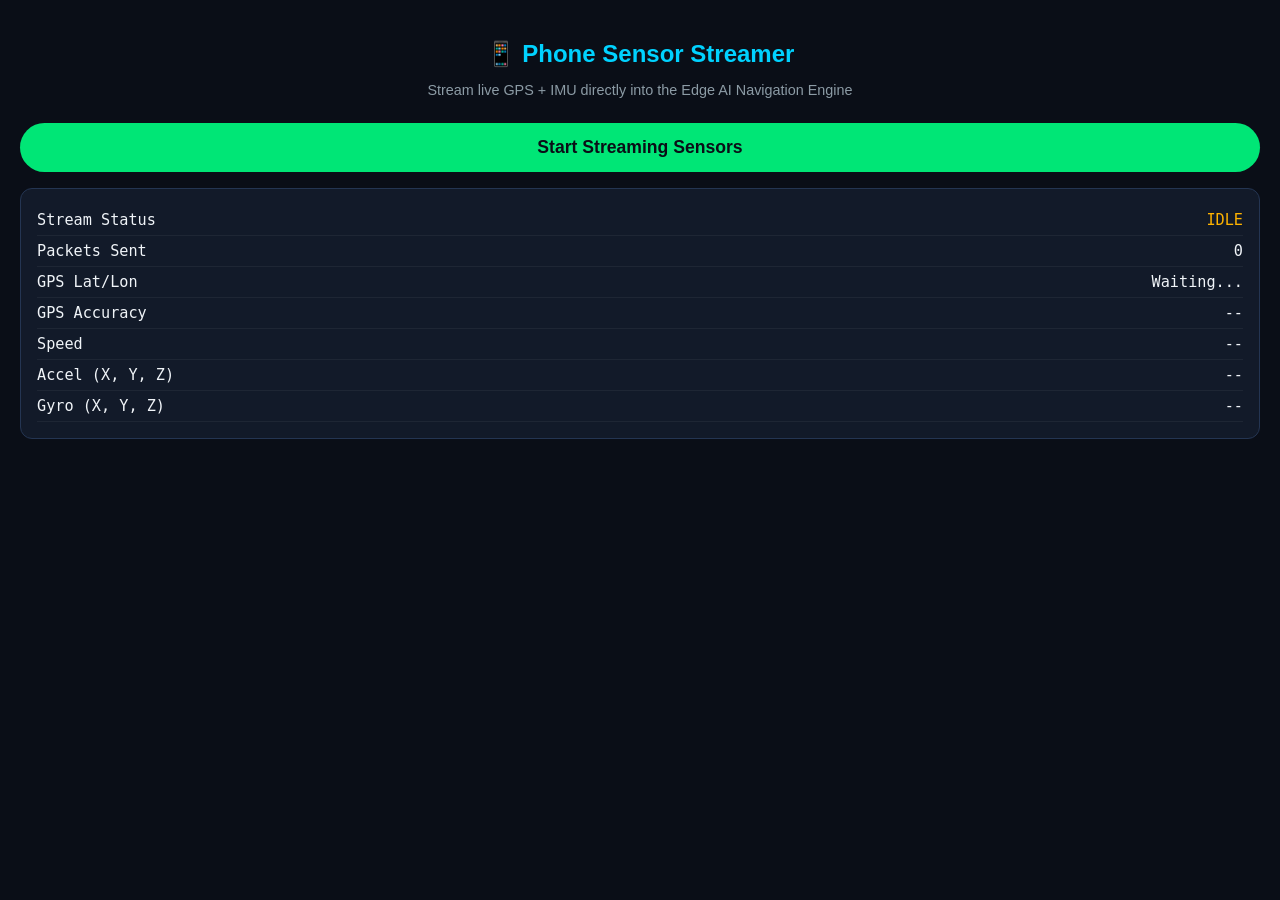
<file: src/edge_ai_nav/edge_ai_nav/visualization/static/mobile.html>
<!DOCTYPE html>
<html lang="en">
<head>
  <meta charset="UTF-8">
  <meta name="viewport" content="width=device-width, initial-scale=1.0, maximum-scale=1.0, user-scalable=no">
  <title>Mobile Sensor Streamer — Edge AI Navigation</title>
  <style>
    body {
      background: #0a0e17;
      color: #f0f4f8;
      font-family: -apple-system, BlinkMacSystemFont, 'Segoe UI', Roboto, sans-serif;
      padding: 20px;
      margin: 0;
      text-align: center;
    }
    h2 {
      color: #00d2ff;
      margin-bottom: 8px;
    }
    .status-card {
      background: #121a29;
      border: 1px solid #243552;
      border-radius: 12px;
      padding: 16px;
      margin: 16px 0;
    }
    .btn {
      background: #00e676;
      color: #0a0e17;
      border: none;
      font-weight: 700;
      font-size: 1.1rem;
      padding: 14px 28px;
      border-radius: 30px;
      cursor: pointer;
      width: 100%;
      margin-top: 10px;
    }
    .btn.stop {
      background: #ff3d71;
      color: #fff;
    }
    .metric {
      display: flex;
      justify-content: space-between;
      padding: 6px 0;
      border-bottom: 1px solid rgba(255,255,255,0.05);
      font-family: monospace;
      font-size: 0.95rem;
    }
  </style>
</head>
<body>
  <h2>📱 Phone Sensor Streamer</h2>
  <p style="color: #8c9ba5; font-size: 0.9rem;">Stream live GPS + IMU directly into the Edge AI Navigation Engine</p>

  <button id="stream-btn" class="btn" onclick="toggleStreaming()">Start Streaming Sensors</button>

  <div class="status-card">
    <div class="metric"><span>Stream Status</span><span id="st-status" style="color: #ffb300;">IDLE</span></div>
    <div class="metric"><span>Packets Sent</span><span id="st-count">0</span></div>
    <div class="metric"><span>GPS Lat/Lon</span><span id="st-gps">Waiting...</span></div>
    <div class="metric"><span>GPS Accuracy</span><span id="st-acc">--</span></div>
    <div class="metric"><span>Speed</span><span id="st-speed">--</span></div>
    <div class="metric"><span>Accel (X, Y, Z)</span><span id="st-accel">--</span></div>
    <div class="metric"><span>Gyro (X, Y, Z)</span><span id="st-gyro">--</span></div>
  </div>

  <script>
    let isStreaming = false;
    let packetCount = 0;
    let watchId = null;
    let sendInterval = null;

    let sensorData = {
      lat: 0.0,
      lon: 0.0,
      alt: 0.0,
      speed: 0.0,
      heading: 0.0,
      accuracy: 5.0,
      ax: 0.0,
      ay: 0.0,
      az: 9.81,
      gx: 0.0,
      gy: 0.0,
      gz: 0.0
    };

    function handleMotion(e) {
      if (e.accelerationIncludingGravity) {
        sensorData.ax = e.accelerationIncludingGravity.x || 0.0;
        sensorData.ay = e.accelerationIncludingGravity.y || 0.0;
        sensorData.az = e.accelerationIncludingGravity.z || 9.81;
      }
      if (e.rotationRate) {
        // deg/s
        sensorData.gx = (e.rotationRate.beta || 0.0) * Math.PI / 180.0;
        sensorData.gy = (e.rotationRate.gamma || 0.0) * Math.PI / 180.0;
        sensorData.gz = (e.rotationRate.alpha || 0.0) * Math.PI / 180.0;
      }
      document.getElementById('st-accel').textContent = `${sensorData.ax.toFixed(1)}, ${sensorData.ay.toFixed(1)}, ${sensorData.az.toFixed(1)}`;
      document.getElementById('st-gyro').textContent = `${sensorData.gx.toFixed(2)}, ${sensorData.gy.toFixed(2)}, ${sensorData.gz.toFixed(2)}`;
    }

    async function sendPacket() {
      if (!isStreaming) return;
      try {
        await fetch('/api/sensor_stream', {
          method: 'POST',
          headers: { 'Content-Type': 'application/json' },
          body: JSON.stringify(sensorData)
        });
        packetCount++;
        document.getElementById('st-count').textContent = packetCount;
      } catch (err) {}
    }

    async function toggleStreaming() {
      const btn = document.getElementById('stream-btn');
      const st = document.getElementById('st-status');

      if (!isStreaming) {
        // Request iOS motion permissions if required
        if (typeof DeviceMotionEvent !== 'undefined' && typeof DeviceMotionEvent.requestPermission === 'function') {
          try {
            const perm = await DeviceMotionEvent.requestPermission();
            if (perm !== 'granted') {
              alert('Motion sensor permission denied');
              return;
            }
          } catch (e) {
            console.warn(e);
          }
        }

        // Start Geolocation
        if ('geolocation' in navigator) {
          watchId = navigator.geolocation.watchPosition(pos => {
            sensorData.lat = pos.coords.latitude;
            sensorData.lon = pos.coords.longitude;
            sensorData.alt = pos.coords.altitude || 0.0;
            sensorData.speed = pos.coords.speed || 0.0;
            sensorData.heading = pos.coords.heading || 0.0;
            sensorData.accuracy = pos.coords.accuracy || 5.0;

            document.getElementById('st-gps').textContent = `${sensorData.lat.toFixed(5)}, ${sensorData.lon.toFixed(5)}`;
            document.getElementById('st-acc').textContent = `±${sensorData.accuracy.toFixed(1)} m`;
            document.getElementById('st-speed').textContent = `${sensorData.speed.toFixed(1)} m/s`;
          }, err => console.warn(err), {
            enableHighAccuracy: true,
            maximumAge: 500,
            timeout: 5000
          });
        }

        window.addEventListener('devicemotion', handleMotion);
        sendInterval = setInterval(sendPacket, 50); // 20 Hz

        isStreaming = true;
        btn.textContent = 'Stop Streaming';
        btn.className = 'btn stop';
        st.textContent = 'STREAMING LIVE (20 Hz)';
        st.style.color = '#00e676';
      } else {
        if (watchId !== null) navigator.geolocation.clearWatch(watchId);
        window.removeEventListener('devicemotion', handleMotion);
        clearInterval(sendInterval);

        isStreaming = false;
        btn.textContent = 'Start Streaming Sensors';
        btn.className = 'btn';
        st.textContent = 'STOPPED';
        st.style.color = '#ffb300';
      }
    }
  </script>
</body>
</html>
</file>
